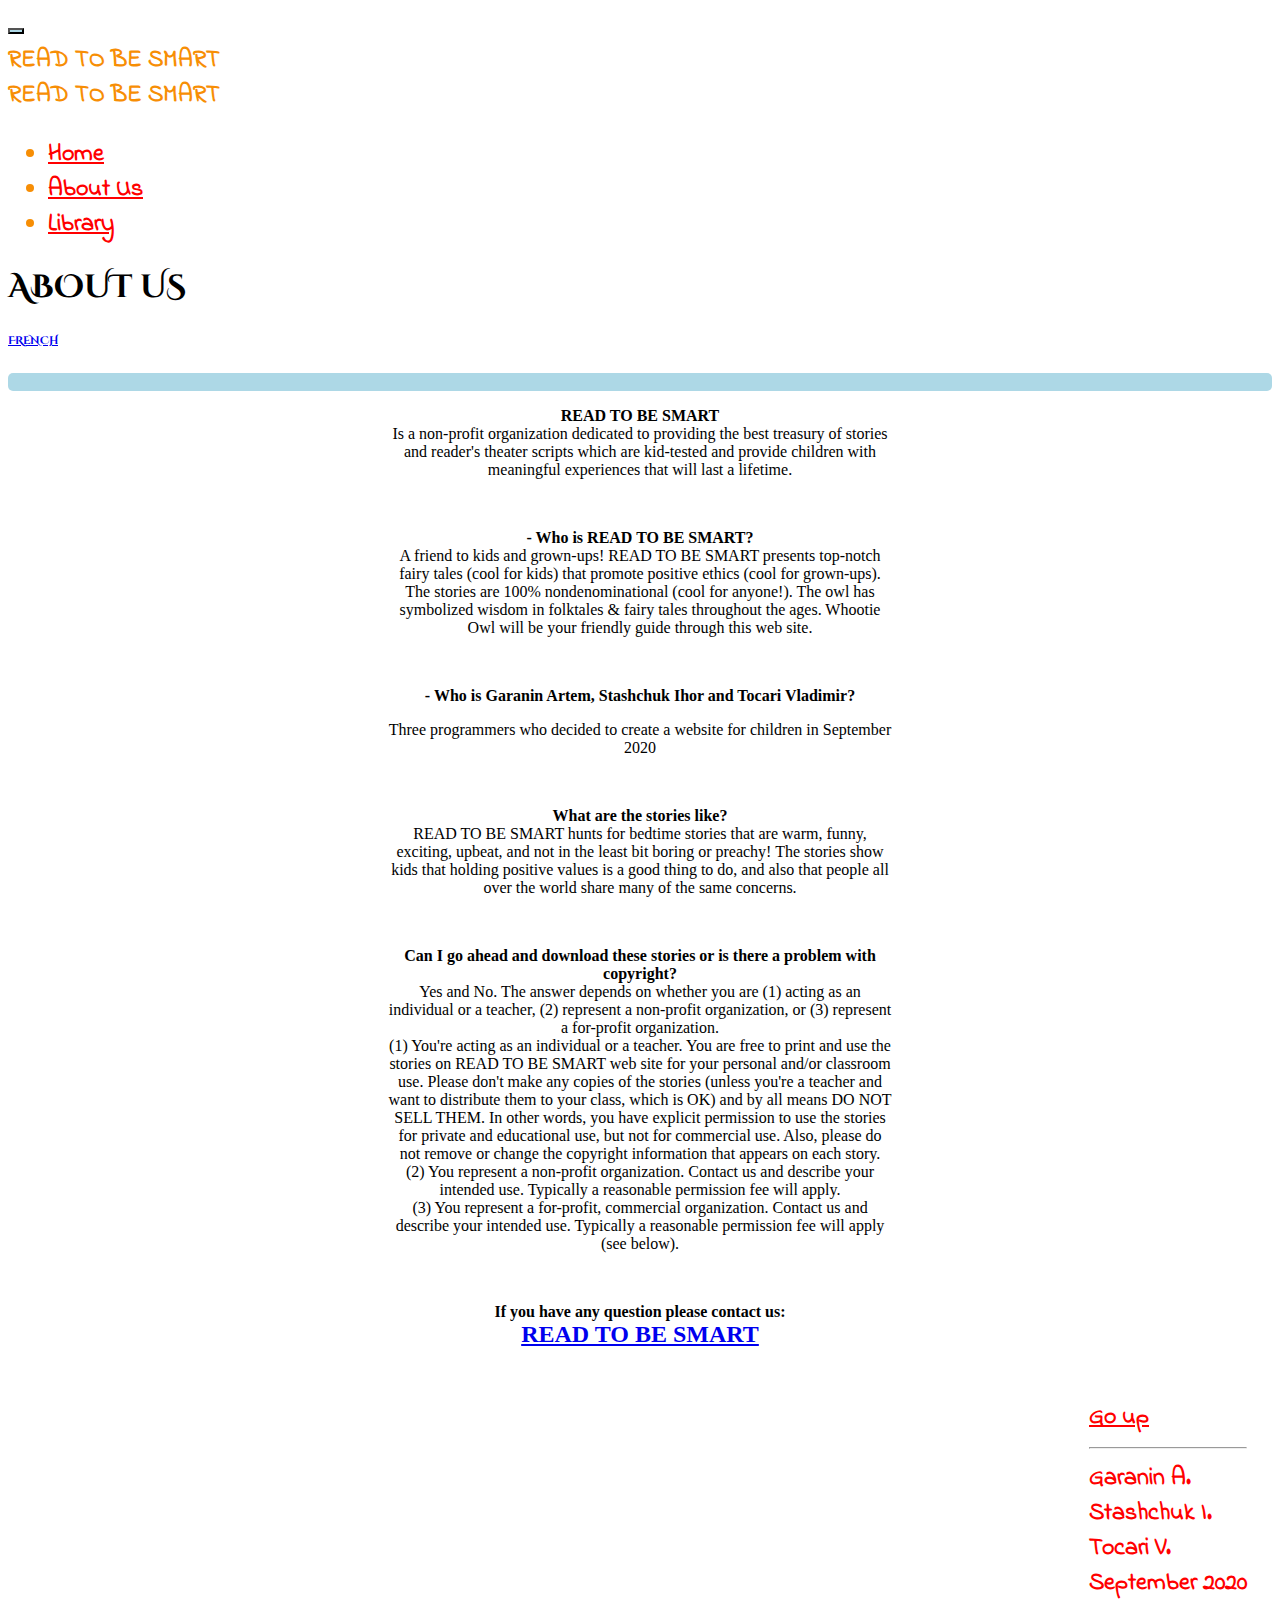
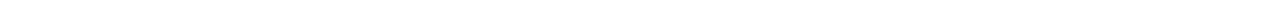
<file: about.html>
<!doctype html>
<html class="no-js" lang="en">
  <head>
    <meta charset="utf-8"/>
    <meta name="viewport" content="width=device-width, initial-scale=1.0"/>
    <title>About</title>
    <link rel="stylesheet" href="https://dhbhdrzi4tiry.cloudfront.net/cdn/sites/foundation.min.css">
    <link rel="stylesheet" href="style/index.css">
    <link rel="stylesheet" href="style/index.css">
    <link href="https://fonts.googleapis.com/css2?family=Indie+Flower&display=swap" rel="stylesheet">
    <link href="https://fonts.googleapis.com/css2?family=Cinzel+Decorative:wght@700;900&display=swap" rel="stylesheet">
    <link rel="icon" href="./images/icon.jpg">
</head>
<body>

    <nav> 
      <div class="row">
        <div class="title-bar " data-responsive-toggle="responsive-menu" data-hide-for="medium">
            <button class="menu-icon" type="button" data-toggle="responsive-menu"></button>
            <div class="title-bar-title uppercase" id="navBrandNameColor1">read to be smart</div>
        </div>
        <div class="top-bar" id="responsive-menu">
          <div class="title-bar top-bar-left uppercase show-for-medium" id="navBrandNameColor2">read to be smart</div>
          <div class="top-bar-right" id="top-bar-right">
                    <ul class="dropdown horisontal menu" data-dropdown-menu id="menuItem1">
                        <li id="menuItem2"><a href="index.html">Home</a></li>
                        <li id="menuItem3"><a href="about.html">About Us</a></li>
                        <li id="menuItem4"><a href="library.html">Library</a></li>
                    </ul>
          </div>
        </div>
      </div>  
    </nav>

    <header class="text-center">
      <h1 class="uppercase font ">About Us</h1>
      <h6 class="uppercase font "><a href="about_fr.html">french</a></h6>
      <hr id="hr">
    </header>
  
    <main class="forAboutText">
        <p><strong>READ TO BE SMART</strong> <br> Is a non-profit organization dedicated to providing the best treasury of stories and reader's theater scripts which are kid-tested and provide children with meaningful experiences that will last a lifetime.</p>
            <div><br>
                <p> <strong>- Who is READ TO BE SMART?</strong>
                    <br> A friend to kids and grown-ups! READ TO BE SMART presents top-notch fairy tales (cool for kids) that promote positive ethics (cool for grown-ups). The stories are 100% nondenominational (cool for anyone!). The owl has symbolized wisdom in folktales & fairy tales throughout the ages. Whootie Owl will be your friendly guide through this web site.</p>
            </div>
                <div> <br>
                   <p><strong>- Who is Garanin Artem, Stashchuk Ihor and Tocari Vladimir?</strong></p> 
                   <p>Three programmers who decided to create a website for children in September 2020</p>
                </div>
            <div><br>
                <p><strong>What are the stories like?</strong><br>
                    READ TO BE SMART hunts for bedtime stories that are warm, funny, exciting, upbeat, and not in the least bit boring or preachy! The stories show kids that holding positive values is a good thing to do, and also that people all over the world share many of the same concerns.</p>
            </div>
                <div><br>
                    <p><strong>Can I go ahead and download these stories or is there a problem with copyright?</strong><br>
                        Yes and No. The answer depends on whether you are 
                        (1) acting as an individual or a teacher, (2) represent a non-profit organization, or (3) represent a for-profit organization.
                        <br>
                        (1) You're acting as an individual or a teacher.
                        You are free to print and use the stories on READ TO BE SMART web site for your personal and/or classroom use. Please don't make any copies of the stories (unless you're a teacher and want to distribute them to your class, which is OK) and by all means DO NOT SELL THEM. In other words, you have explicit permission to use the stories for private and educational use, but not for commercial use. Also, please do not remove or change the copyright information that appears on each story.
                        <br>
                        (2) You represent a non-profit organization.
                        Contact us and describe your intended use. Typically a reasonable permission fee will apply.
                        <br>
                        (3) You represent a for-profit, commercial organization.
                        Contact us and describe your intended use. Typically a reasonable permission fee will apply (see below).</p>
                </div>
                    <div><br>
                        <p><strong>
                            If you have any question please contact us:
                        </strong><br>
                        <a href="mailto:readtobesmart@example.com" id="email">READ TO BE SMART</a>
                    </p>
                    </div><br><br>
    </main>
        <footer class="footerGoUp">
            <a href="about.html">Go up</a>
            <hr>
            <div class="fontFlower" style="font-size: 1em;">
                Garanin A.<br>Stashchuk I.<br>Tocari V.<br>September 2020
            </div>
        </footer>
        <script src="https://code.jquery.com/jquery-2.1.4.min.js"></script>
        <script src="https://dhbhdrzi4tiry.cloudfront.net/cdn/sites/foundation.js"></script>
        <script>
            $(document).foundation();
            localStorage.setItem("lang", "en");
        </script>
      </body>     
</html>
</file>
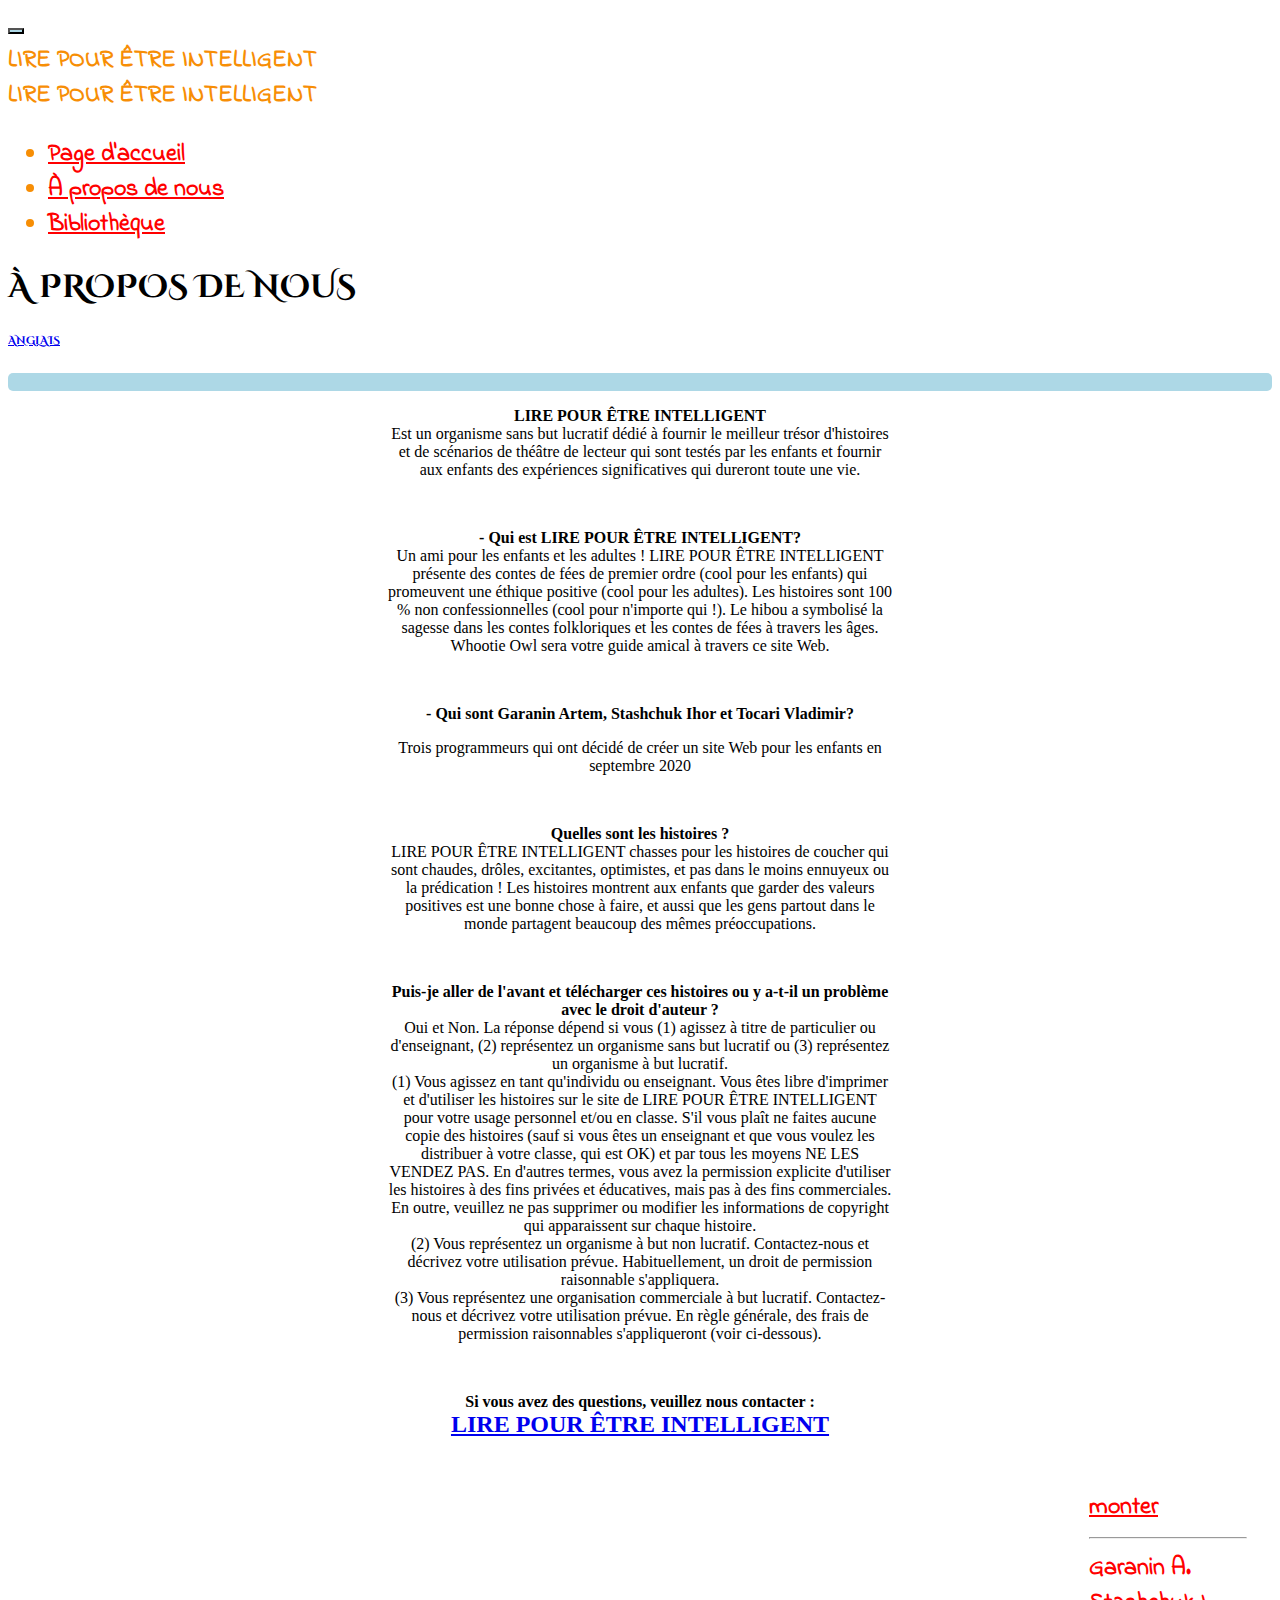
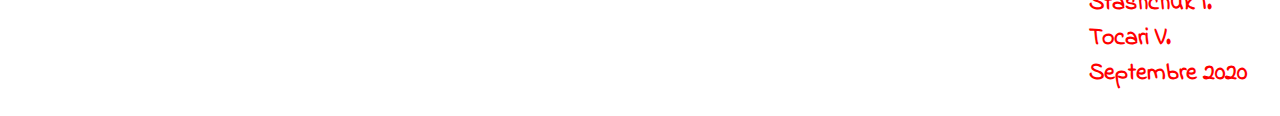
<file: about_fr.html>
<!doctype html>
<html class="no-js" lang="fr">
  <head>
    <meta charset="utf-8"/>
    <meta name="viewport" content="width=device-width, initial-scale=1.0"/>
    <title>À propos de nous</title>
    <link rel="stylesheet" href="https://dhbhdrzi4tiry.cloudfront.net/cdn/sites/foundation.min.css">
    <link rel="stylesheet" href="style/index.css">
    <link rel="stylesheet" href="style/index.css">
    <link href="https://fonts.googleapis.com/css2?family=Indie+Flower&display=swap" rel="stylesheet">
    <link href="https://fonts.googleapis.com/css2?family=Cinzel+Decorative:wght@700;900&display=swap" rel="stylesheet">
    <link rel="icon" href="./images/icon.jpg">
</head>
<body>

    <nav> 
      <div class="row">
        <div class="title-bar " data-responsive-toggle="responsive-menu" data-hide-for="medium">
            <button class="menu-icon" type="button" data-toggle="responsive-menu"></button>
            <div class="title-bar-title uppercase" id="navBrandNameColor1">lire pour être intelligent</div>
        </div>
        <div class="top-bar" id="responsive-menu">
          <div class="title-bar top-bar-left uppercase show-for-medium" id="navBrandNameColor2">lire pour être intelligent</div>
          <div class="top-bar-right" id="top-bar-right">
                    <ul class="dropdown horisontal menu" data-dropdown-menu id="menuItem1">
                        <li id="menuItem2"><a href="index_fr.html">Page d'accueil</a></li>
                        <li id="menuItem3"><a href="about_fr.html">À propos de nous</a></li>
                        <li id="menuItem4"><a href="library_fr.html">Bibliothèque</a></li>
                    </ul>
          </div>
        </div>
      </div>  
    </nav>

    <header class="text-center">
      <h1 class="uppercase font ">À propos de nous</h1>
      <h6 class="uppercase font "><a href="about.html">anglais</a></h6>
      <hr id="hr">
    </header>
  
    <main class="forAboutText">
        <p><strong>LIRE POUR ÊTRE INTELLIGENT</strong> <br> Est un organisme 
            sans but lucratif dédié à fournir le meilleur trésor d'histoires 
            et de scénarios de théâtre de lecteur qui sont testés par les 
            enfants et fournir aux enfants des expériences significatives 
            qui dureront toute une vie.</p>
            <div><br>
                <p> <strong>- Qui est LIRE POUR ÊTRE INTELLIGENT?</strong>
                    <br> Un ami pour les enfants et les adultes ! 
                    LIRE POUR ÊTRE INTELLIGENT présente des contes de fées de premier 
                    ordre (cool pour les enfants) qui promeuvent une éthique 
                    positive (cool pour les adultes). Les histoires sont 100 % 
                    non confessionnelles (cool pour n'importe qui !). Le hibou 
                    a symbolisé la sagesse dans les contes folkloriques et les 
                    contes de fées à travers les âges. Whootie Owl sera votre 
                    guide amical à travers ce site Web.</p>
            </div>
                <div> <br>
                   <p><strong>- Qui sont Garanin Artem, Stashchuk Ihor et Tocari Vladimir?</strong></p> 
                   <p>Trois programmeurs qui ont décidé de créer un site Web pour les enfants en septembre 2020</p>
                </div>
            <div><br>
                <p><strong>Quelles sont les histoires ?</strong><br>
                    LIRE POUR ÊTRE INTELLIGENT chasses pour les histoires 
                    de coucher qui sont chaudes, drôles, excitantes, 
                    optimistes, et pas dans le moins ennuyeux ou la 
                    prédication ! Les histoires montrent aux enfants 
                    que garder des valeurs positives est une bonne chose 
                    à faire, et aussi que les gens partout dans le monde 
                    partagent beaucoup des mêmes préoccupations.</p>
            </div>
                <div><br>
                    <p><strong>Puis-je aller de l'avant et télécharger ces histoires ou y a-t-il un problème avec le droit d'auteur ?</strong><br>
                        Oui et Non. La réponse dépend si vous
                        (1) agissez à titre de particulier ou d'enseignant, 
                        (2) représentez un organisme sans but lucratif ou 
                        (3) représentez un organisme à but lucratif.
                        <br>
                        (1) Vous agissez en tant qu'individu ou enseignant.
                        Vous êtes libre d'imprimer et d'utiliser les histoires 
                        sur le site de LIRE POUR ÊTRE INTELLIGENT pour votre usage personnel 
                        et/ou en classe. S'il vous plaît ne faites aucune copie 
                        des histoires (sauf si vous êtes un enseignant et que 
                        vous voulez les distribuer à votre classe, qui est OK) 
                        et par tous les moyens NE LES VENDEZ PAS. En d'autres termes, 
                        vous avez la permission explicite d'utiliser les histoires à 
                        des fins privées et éducatives, mais pas à des fins commerciales. 
                        En outre, veuillez ne pas supprimer ou modifier les informations 
                        de copyright qui apparaissent sur chaque histoire.
                        <br>
                        (2) Vous représentez un organisme à but non lucratif.
                        Contactez-nous et décrivez votre utilisation prévue. 
                        Habituellement, un droit de permission raisonnable s'appliquera.
                        <br>
                        (3) Vous représentez une organisation commerciale à but lucratif.
                        Contactez-nous et décrivez votre utilisation prévue. En règle 
                        générale, des frais de permission raisonnables s'appliqueront 
                        (voir ci-dessous).</p>
                </div>
                    <div><br>
                        <p><strong>
                            Si vous avez des questions, veuillez nous contacter :
                        </strong><br>
                        <a href="mailto:readtobesmart@example.com" id="email">LIRE POUR ÊTRE INTELLIGENT</a>
                    </p>
                    </div><br><br>
    </main>
        <footer class="footerGoUp">
            <a href="about_fr.html">monter</a>
            <hr>
            <div class="fontFlower" style="font-size: 1em;">
                Garanin A.<br>Stashchuk I.<br>Tocari V.<br>Septembre 2020
            </div>
        </footer>
        <script src="https://code.jquery.com/jquery-2.1.4.min.js"></script>
        <script src="https://dhbhdrzi4tiry.cloudfront.net/cdn/sites/foundation.js"></script>
        <script>
            $(document).foundation();
            localStorage.setItem("lang", "fr");
        </script>
      </body>     
</html>
</file>
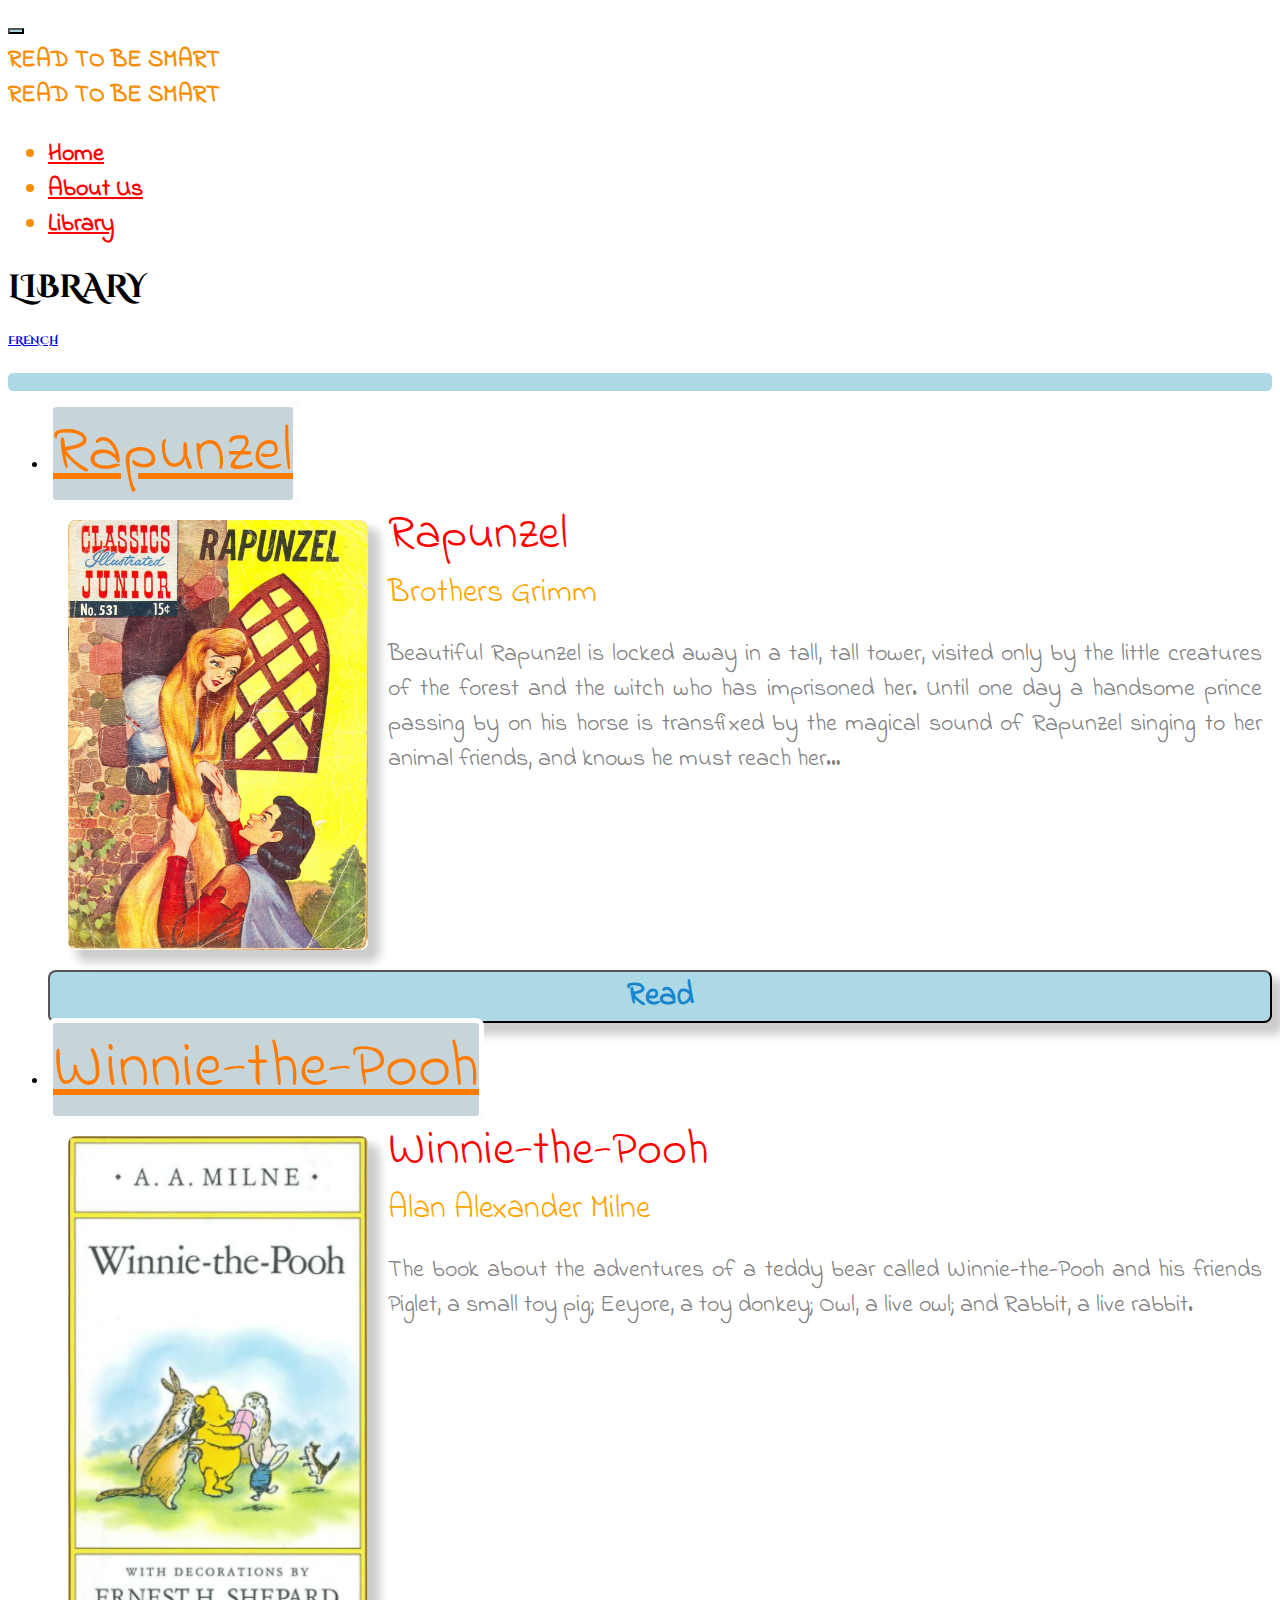
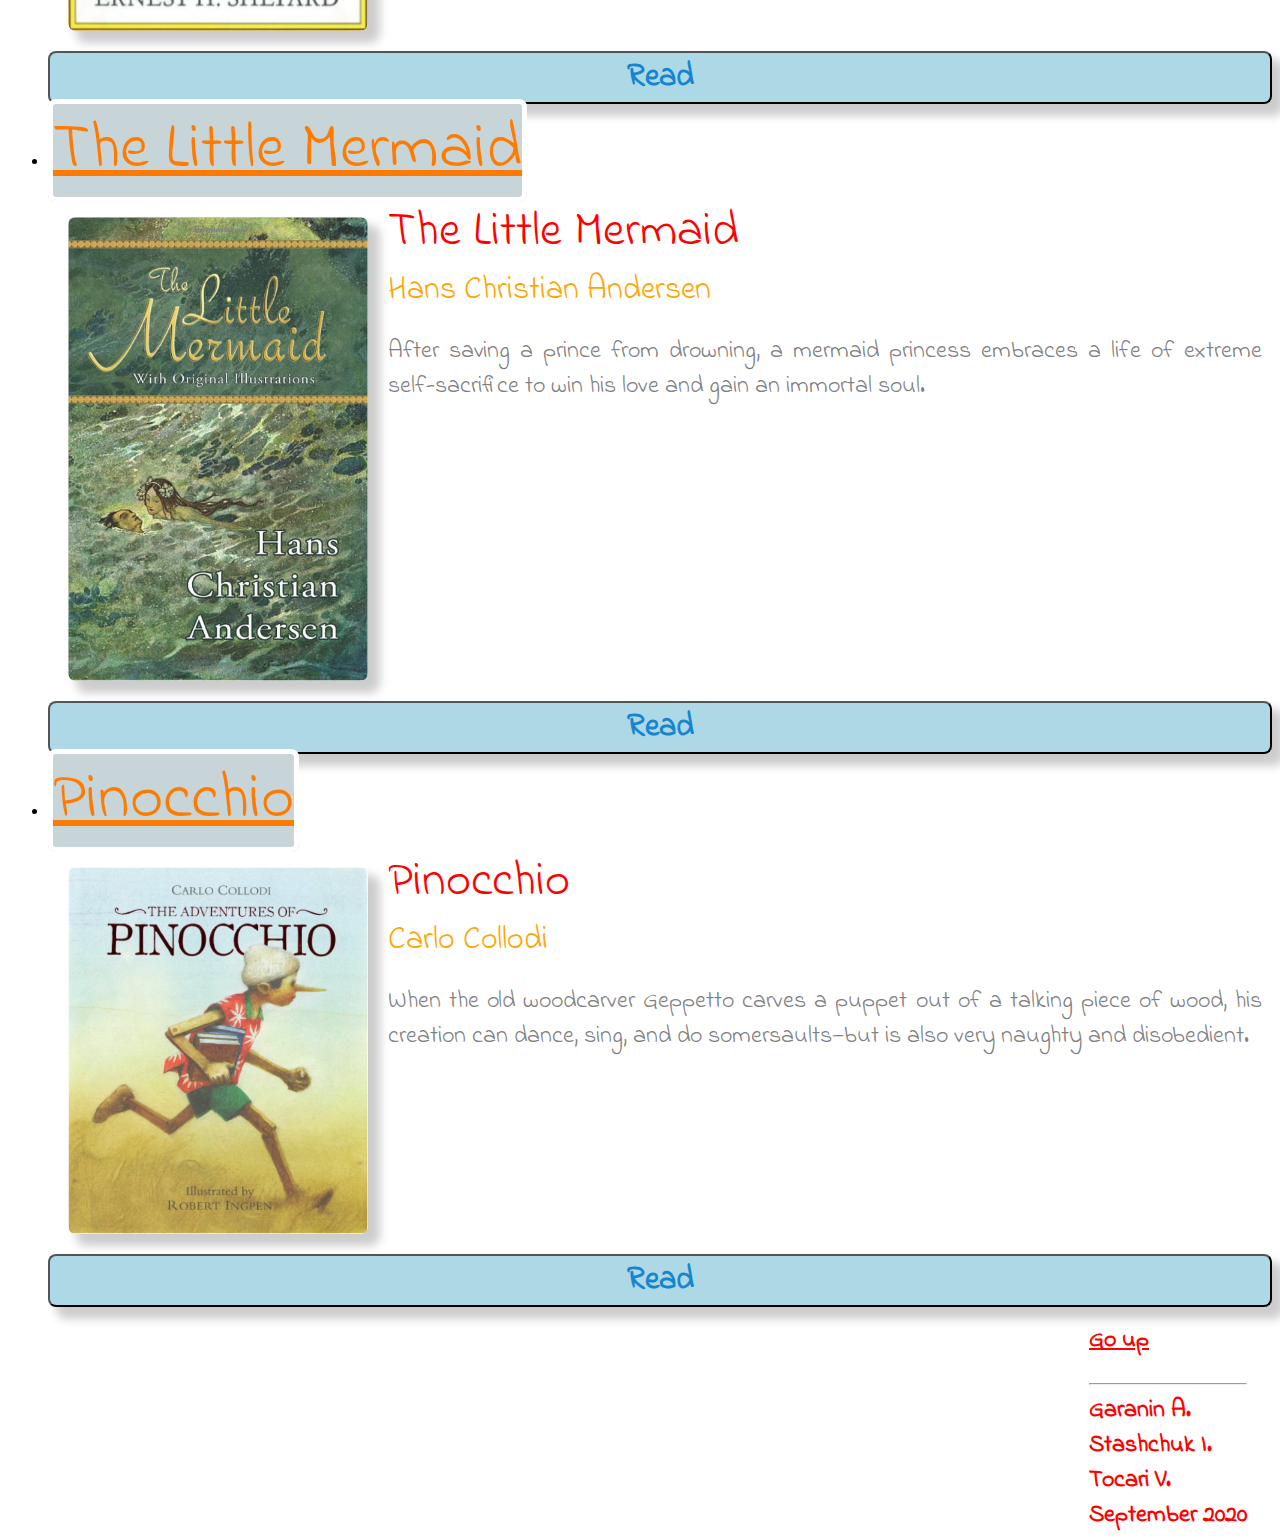
<file: library.html>
<!DOCTYPE html>
<html lang="en">
<head>
    <meta charset="UTF-8">
    <meta name="viewport" content="width=device-width, initial-scale=1.0">

    <!-- FRAMEWORK STYLES -->
    <link rel="stylesheet" href="https://dhbhdrzi4tiry.cloudfront.net/cdn/sites/foundation.min.css">

    <!-- CUSTOM STYLES -->
    <link rel="stylesheet" href="style/library.css" />
    <link rel="stylesheet" href="style/index.css">

    <!-- CUSTOM GOOGLE FONTS -->
    <link href="https://fonts.googleapis.com/css2?family=Indie+Flower&display=swap" rel="stylesheet">
    <link href="https://fonts.googleapis.com/css2?family=Cinzel+Decorative:wght@700;900&display=swap" rel="stylesheet">
    
    <!-- FAVICON -->
    <link rel="icon" href="./images/icon.jpg">

    <!-- FRAMEWORK SCRIPT -->
    <script src="https://cdnjs.cloudflare.com/ajax/libs/jquery/3.5.1/jquery.js"></script>

    

    <title>Our Library</title>
</head>
<body>

  <!-- NAVIGATION -->

    <nav> 
        <div class="row">
          <div class="title-bar" data-responsive-toggle="responsive-menu" data-hide-for="medium">
              <button class="menu-icon" type="button" data-toggle="responsive-menu"></button>
              <div class="title-bar-title uppercase" id="navBrandNameColor1">read to be smart</div>
          </div>
          <div class="top-bar" id="responsive-menu">
            <div class="title-bar top-bar-left uppercase show-for-medium" id="navBrandNameColor2">read to be smart</div>
            <div class="top-bar-right" id="top-barright">
                      <ul class="dropdown horisontal menu" data-dropdown-menu id="menuItem1">
                          <li id="menuItem2"><a href="index.html">Home</a></li>
                          <li id="menuItem3"><a href="about.html">About Us</a></li>
                          <li id="menuItem4"><a href="library.html">Library</a></li>
                      </ul>
            </div>
          </div>
        </div>  
      </nav>

      <!-- HEADER -->

      <header class="text-center">           
        <h1 class="uppercase font ">library </h1>
        <h6 class="uppercase font "><a href="library_fr.html">french</a></h6>
        <hr id="hr">
      </header>
      
      <!-- ACCORDION -->

      <div class="row">
        <div class="columns">
          <ul class="accordion" data-accordion data-allow-all-closed="true">
        
        <!-- A BOOK ITEM -->

          <li class="accordion-item" data-accordion-item>
          <a href="#" class="accordion-title">Rapunzel</a>
          <div class="accordion-content" data-tab-content >
            <img src='books/rapunzel/img/Page001.jpg' class='book'>
            <div class='title'>Rapunzel</div>
            <div class='author'>Brothers Grimm</div>
            <div class='summary'>
                Beautiful Rapunzel is locked away in a tall, 
                tall tower, visited only by the little creatures 
                of the forest and the witch who has imprisoned her. 
                Until one day a handsome prince passing by on his 
                horse is transfixed by the magical sound of Rapunzel 
                singing to her animal friends, and knows he must reach her…
            </div>
            <a href="books/rapunzel/rapunzel.html"><button class="button">Read</button></a>
          </div>
        </li>

        <!-- A BOOK ITEM -->

        <li class="accordion-item" data-accordion-item>
          <a href="#" class="accordion-title">Winnie-the-Pooh</a>
          <div class="accordion-content" data-tab-content>
            <img src='images/winnie-the-pooh.png' class='book' width="100px">
            <div class='title'>Winnie-the-Pooh</div>
            <div class='author'>Alan Alexander Milne</div>
            <div class='summary'>
                The book about the adventures of a teddy bear 
            called Winnie-the-Pooh and his friends Piglet, 
            a small toy pig; Eeyore, a toy donkey; Owl, 
            a live owl; and Rabbit, a live rabbit.
            </div>
            <a href="books/winnie/winnie.html"><button class="button">Read</button></a>
          </div>
        </li>

        <!-- A BOOK ITEM -->

        <li class="accordion-item" data-accordion-item>
          <a href="#" class="accordion-title">The Little Mermaid</a>
          <div class="accordion-content" data-tab-content>
            <img src='images/the-little-mermaid.png' class='book' width="100px">
            <div class='title'>The Little Mermaid</div>
            <div class='author'>Hans Christian Andersen</div>
            <div class='summary'>
                After saving a prince from drowning, a mermaid 
            princess embraces a life of extreme self-sacrifice 
            to win his love and gain an immortal soul.
            </div>
            <a href="#"><button class="button">Read</button></a>
          </div>
        </li>

        <!-- A BOOK ITEM -->

        <li class="accordion-item" data-accordion-item>
            <a href="#" class="accordion-title">Pinocchio</a>
            <div class="accordion-content" data-tab-content>
              <img src='images/pinocchio.png' class='book' width="100px">
              <div class='title'>Pinocchio</div>
              <div class='author'>Carlo Collodi</div>
              <div class='summary'>
                When the old woodcarver Geppetto carves 
                a puppet out of a talking piece of wood, 
                his creation can dance, sing, and do 
                somersaults—but is also very naughty and disobedient.
              </div>
              <a href="#"><button class="button">Read</button></a>
            </div>
          </li>
      </ul>
        </div>
      </div>

      <!-- FOOTER -->

    <footer>
        <div class="footerGoUp"><a href="library.html">Go up</a></div>
        <hr>
        <div class="fontFlower">
            Garanin A.<br>Stashchuk I.<br>Tocari V.<br>September 2020
        </div>

    </footer>

<script src="https://code.jquery.com/jquery-2.1.4.min.js"></script>
<script src="https://dhbhdrzi4tiry.cloudfront.net/cdn/sites/foundation.js"></script>
<script>
    $(document).foundation();
    localStorage.setItem("lang", "en");
</script>
</body>
</html>
</file>
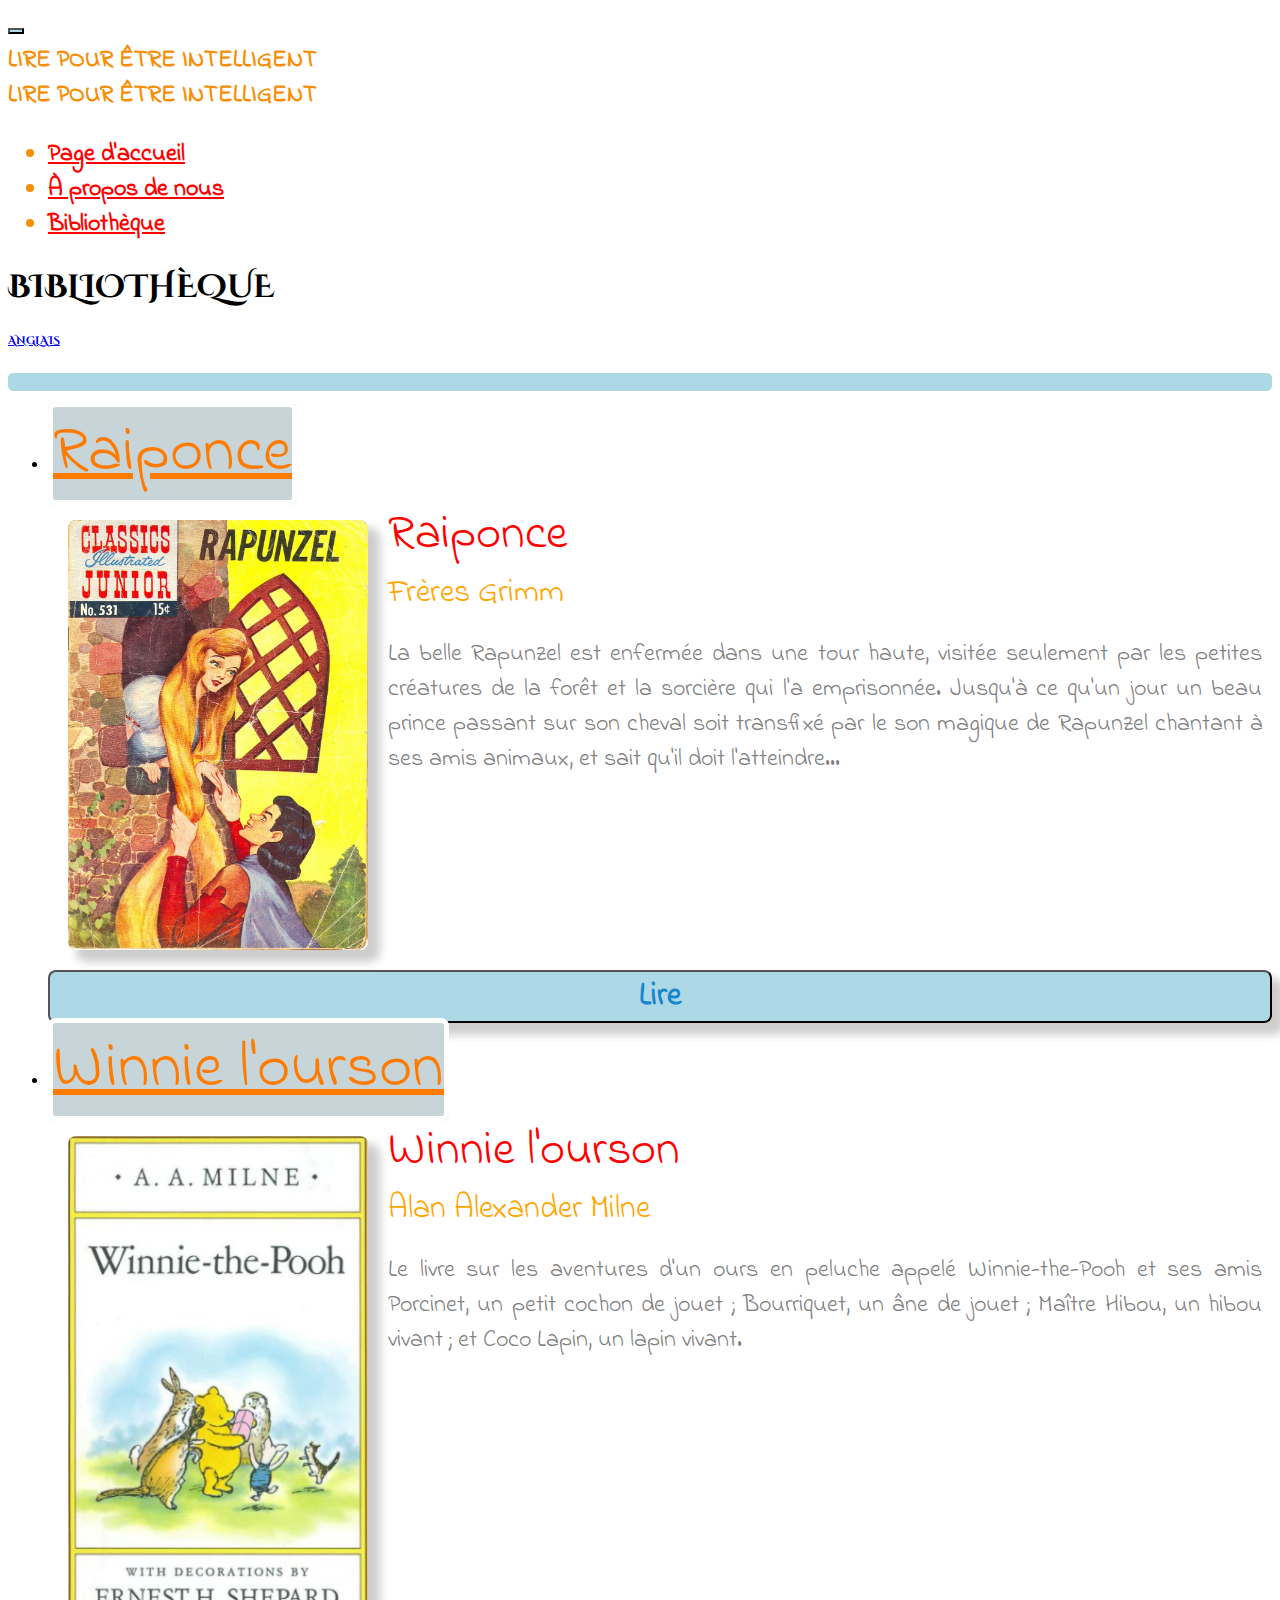
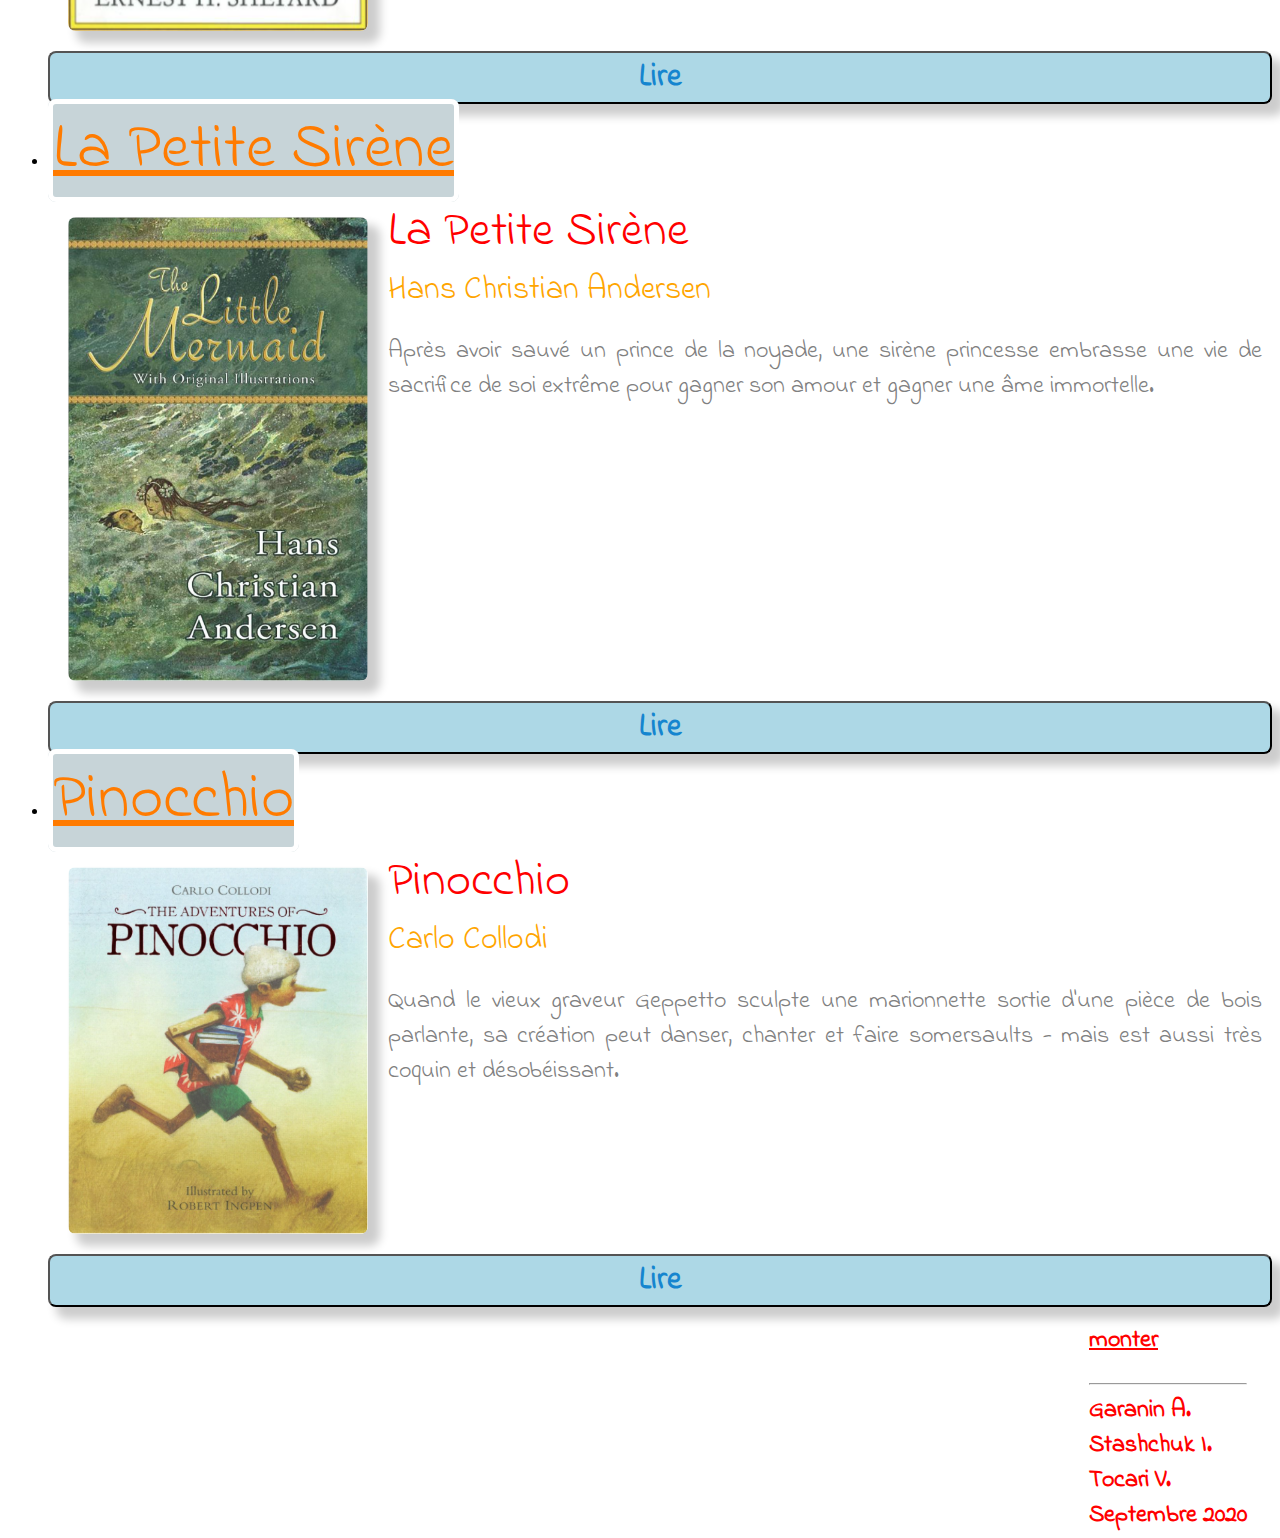
<file: library_fr.html>
<!DOCTYPE html>
<html lang="fr">
<head>
    <meta charset="UTF-8">
    <meta name="viewport" content="width=device-width, initial-scale=1.0">
    <link rel="stylesheet" href="https://dhbhdrzi4tiry.cloudfront.net/cdn/sites/foundation.min.css">
    <link rel="stylesheet" href="style/library.css" />
    <link href="https://fonts.googleapis.com/css2?family=Indie+Flower&display=swap" rel="stylesheet">
    <script src="https://cdnjs.cloudflare.com/ajax/libs/jquery/3.5.1/jquery.js"></script>
    <title>Notre Bibliothèque</title>
    <link rel="stylesheet" href="https://dhbhdrzi4tiry.cloudfront.net/cdn/sites/foundation.min.css">
    <link rel="stylesheet" href="style/index.css">
    <link href="https://fonts.googleapis.com/css2?family=Indie+Flower&display=swap" rel="stylesheet">
    <link href="https://fonts.googleapis.com/css2?family=Cinzel+Decorative:wght@700;900&display=swap" rel="stylesheet">
    <link rel="icon" href="./images/icon.jpg">
</head>
<body>

    <nav> 
        <div class="row">
          <div class="title-bar " data-responsive-toggle="responsive-menu" data-hide-for="medium">
              <button class="menu-icon" type="button" data-toggle="responsive-menu"></button>
              <div class="title-bar-title uppercase" id="navBrandNameColor1">Lire pour être intelligent</div>
          </div>
          <div class="top-bar" id="responsive-menu">
            <div class="title-bar top-bar-left uppercase show-for-medium" id="navBrandNameColor2">lire pour être intelligent</div>
            <div class="top-bar-right" id="top-bar-right">
                      <ul class="dropdown horisontal menu" data-dropdown-menu id="menuItem1">
                          <li id="menuItem2"><a href="index_fr.html">Page d'accueil</a></li>
                          <li id="menuItem3"><a href="about_fr.html">À propos de nous</a></li>
                          <li id="menuItem4"><a href="library_fr.html">Bibliothèque</a></li>
                      </ul>
            </div>
          </div>
        </div>  
      </nav>

      <header class="text-center">           
        <h1 class="uppercase font ">Bibliothèque</h1>
        <h6 class="uppercase font "><a href="library.html">anglais</a></h6>
        <hr id="hr">
      </header>
      
      <div class="row">
        <div class="columns">
          <ul class="accordion" data-accordion data-allow-all-closed="true">
        <li class="accordion-item" data-accordion-item>
          <a href="#" class="accordion-title">Raiponce</a>
          <div class="accordion-content" data-tab-content >
            <img src='books/rapunzel/img/Page001.jpg' class='book'>
            <div class='title'>Raiponce</div>
            <div class='author'>Frères Grimm</div>
            <div class='summary'>
                La belle Rapunzel est enfermée dans une tour haute, 
                visitée seulement par les petites créatures de la 
                forêt et la sorcière qui l'a emprisonnée. Jusqu'à 
                ce qu'un jour un beau prince passant sur son cheval 
                soit transfixé par le son magique de Rapunzel chantant 
                à ses amis animaux, et sait qu'il doit l'atteindre...
            </div>
            <a href="books/rapunzel/rapunzel.html"><button class="button">Lire</button></a>
          </div>
        </li>
        <li class="accordion-item" data-accordion-item>
          <a href="#" class="accordion-title">Winnie l'ourson</a>
          <div class="accordion-content" data-tab-content>
            <img src='images/winnie-the-pooh.png' class='book' width="100px">
            <div class='title'>Winnie l'ourson</div>
            <div class='author'>Alan Alexander Milne</div>
            <div class='summary'>
                Le livre sur les aventures d'un ours en peluche 
                appelé Winnie-the-Pooh et ses amis Porcinet, 
                un petit cochon de jouet ; Bourriquet, un âne de jouet ;
                Maître Hibou, un hibou vivant ; et Coco Lapin, un lapin vivant.
            </div>
            <a href="books/winnie/winnie.html"><button class="button">Lire</button></a>
          </div>
        </li>
        <li class="accordion-item" data-accordion-item>
          <a href="#" class="accordion-title">La Petite Sirène</a>
          <div class="accordion-content" data-tab-content>
            <img src='images/the-little-mermaid.png' class='book' width="100px">
            <div class='title'>La Petite Sirène</div>
            <div class='author'>Hans Christian Andersen</div>
            <div class='summary'>
                Après avoir sauvé un prince de la noyade, une sirène 
                princesse embrasse une vie de sacrifice de soi extrême 
                pour gagner son amour et gagner une âme immortelle.
            </div>
            <a href="#"><button class="button">Lire</button></a>
          </div>
        </li>
        <li class="accordion-item" data-accordion-item>
            <a href="#" class="accordion-title">Pinocchio</a>
            <div class="accordion-content" data-tab-content>
              <img src='images/pinocchio.png' class='book' width="100px">
              <div class='title'>Pinocchio</div>
              <div class='author'>Carlo Collodi</div>
              <div class='summary'>
                Quand le vieux graveur Geppetto sculpte
                une marionnette sortie d'une pièce de bois parlante, 
                sa création peut danser, chanter et faire 
                somersaults - mais est aussi très coquin et désobéissant.
              </div>
              <a href="#"><button class="button">Lire</button></a>
            </div>
          </li>
      </ul>
        </div>
      </div>

    <footer>
        <div class="footerGoUp"><a href="library_fr.html">monter</a></div>
        <hr>
        <div class="fontFlower">
            Garanin A.<br>Stashchuk I.<br>Tocari V.<br>Septembre 2020
        </div>

    </footer>

<script src="https://code.jquery.com/jquery-2.1.4.min.js"></script>
<script src="https://dhbhdrzi4tiry.cloudfront.net/cdn/sites/foundation.js"></script>
<script>
    $(document).foundation();
    localStorage.setItem("lang", "fr");
</script>
</body>
</html>
</file>
<file: style/index.css>
main {
  margin-left: 15px;
  margin-right: 15px;
}

#navBrandNameColor1 {
  color: #f78e05;
}

#navBrandNameColor2 {
  color: #f78e05;
}

.uppercase {
  text-transform: uppercase;
}

.colorForAsideNames {
  color: #f78e05;
}

nav {
  font-weight: bold;
  font-family: "Indie Flower", cursive;
  font-size: 1.5em;
  margin-top: 0;
  margin-bottom: 0;
}

nav ul {
  color: #f78e05;
}

nav ul a {
  color: red;
}

button {
  background-color: lightblue;
}

.font {
  font-family: 'Cinzel Decorative', cursive;
}

footer {
  float: right;
  margin-right: 25px;
  margin-bottom: 5px;
}

.fontFlower {
  font-family: "Indie Flower", cursive;
  font-size: 1.5em;
  font-weight: bold;
  color: red;
}

.orangeColor {
  color: #f78e05;
}

aside li {
  color: #f78e05;
}

.margin {
  margin-right: 60px;
}

.beforeMain {
  margin-left: 0;
  margin-right: 0;
  min-width: 220px;
  max-width: 2560px;
}

.headMenu {
  margin: 35px 10px;
  font-size: 1em;
}

#navBackGroundColor0 {
  background-color: white;
}

#navBackGroundColor1 {
  background-color: white;
}

#navBackGroundColor2 {
  background-color: white;
}

header {
  margin-top: 20px;
}

#hr {
  border: 9px solid lightblue;
  border-radius: 5px;
  border-radius: 5px;
  width: auto;
}

.title-bar {
  background-color: transparent;
  color: red;
}

.top-bar {
  background-color: transparent;
}

.top-bar-right, #top-bar-right {
  background-color: transparent;
}

#menuItem1 {
  background-color: white;
}

#menuItem2 {
  background-color: white;
}

#menuItem3 {
  background-color: white;
}

#menuItem4 {
  background-color: white;
}

.forAboutText {
  margin: auto 30%;
  max-width: 1200px;
  text-align: center;
}

#email {
  font-weight: bolder;
  font-size: 1.5em;
}

.footerGoUp {
  font-size: 1.5em;
  margin-bottom: 25px;
  margin-right: 25px;
  font-weight: bold;
  font-family: "Indie Flower", cursive;
}

.footerGoUp a {
  color: red;
}
/*# sourceMappingURL=index.css.map */
</file>
<file: style/library.css>
.accordion-item > a {
  background-color: #c7d4d8;
  font-family: "Indie Flower", cursive;
  font-size: 4rem;
  color: #ff7b00;
  clear: both;
}

.accordion-title {
  border: solid white 5px;
  border-radius: 8px;
}

.accordion-content > .book {
  width: 300px;
  float: left;
  margin: 20px;
  border-radius: 8px;
  -webkit-box-shadow: 10px 10px 10px 2px rgba(0, 0, 0, 0.2);
          box-shadow: 10px 10px 10px 2px rgba(0, 0, 0, 0.2);
}

.accordion-content > .title {
  color: red;
  font-family: "Indie Flower", cursive;
  font-size: 3rem;
}

.accordion-content > .author {
  color: orange;
  font-family: "Indie Flower", cursive;
  font-size: 2rem;
}

.accordion-content > .summary {
  color: gray;
  font-family: "Indie Flower", cursive;
  font-size: 1.5rem;
  text-align: justify;
  margin: 20px 10px;
}

.accordion-content > a > .button {
  font-family: "Indie Flower", cursive;
  background-color: lightblue;
  width: 100%;
  margin: 0 0;
  border-radius: 8px;
  -webkit-box-shadow: 10px 10px 10px 2px rgba(0, 0, 0, 0.2);
          box-shadow: 10px 10px 10px 2px rgba(0, 0, 0, 0.2);
}

a > .button {
  color: #1585cf;
  font-size: 2rem;
  font-weight: bolder;
}

.footerGoUp {
  font-family: "Indie Flower", cursive;
}
/*# sourceMappingURL=library.css.map */
</file>
